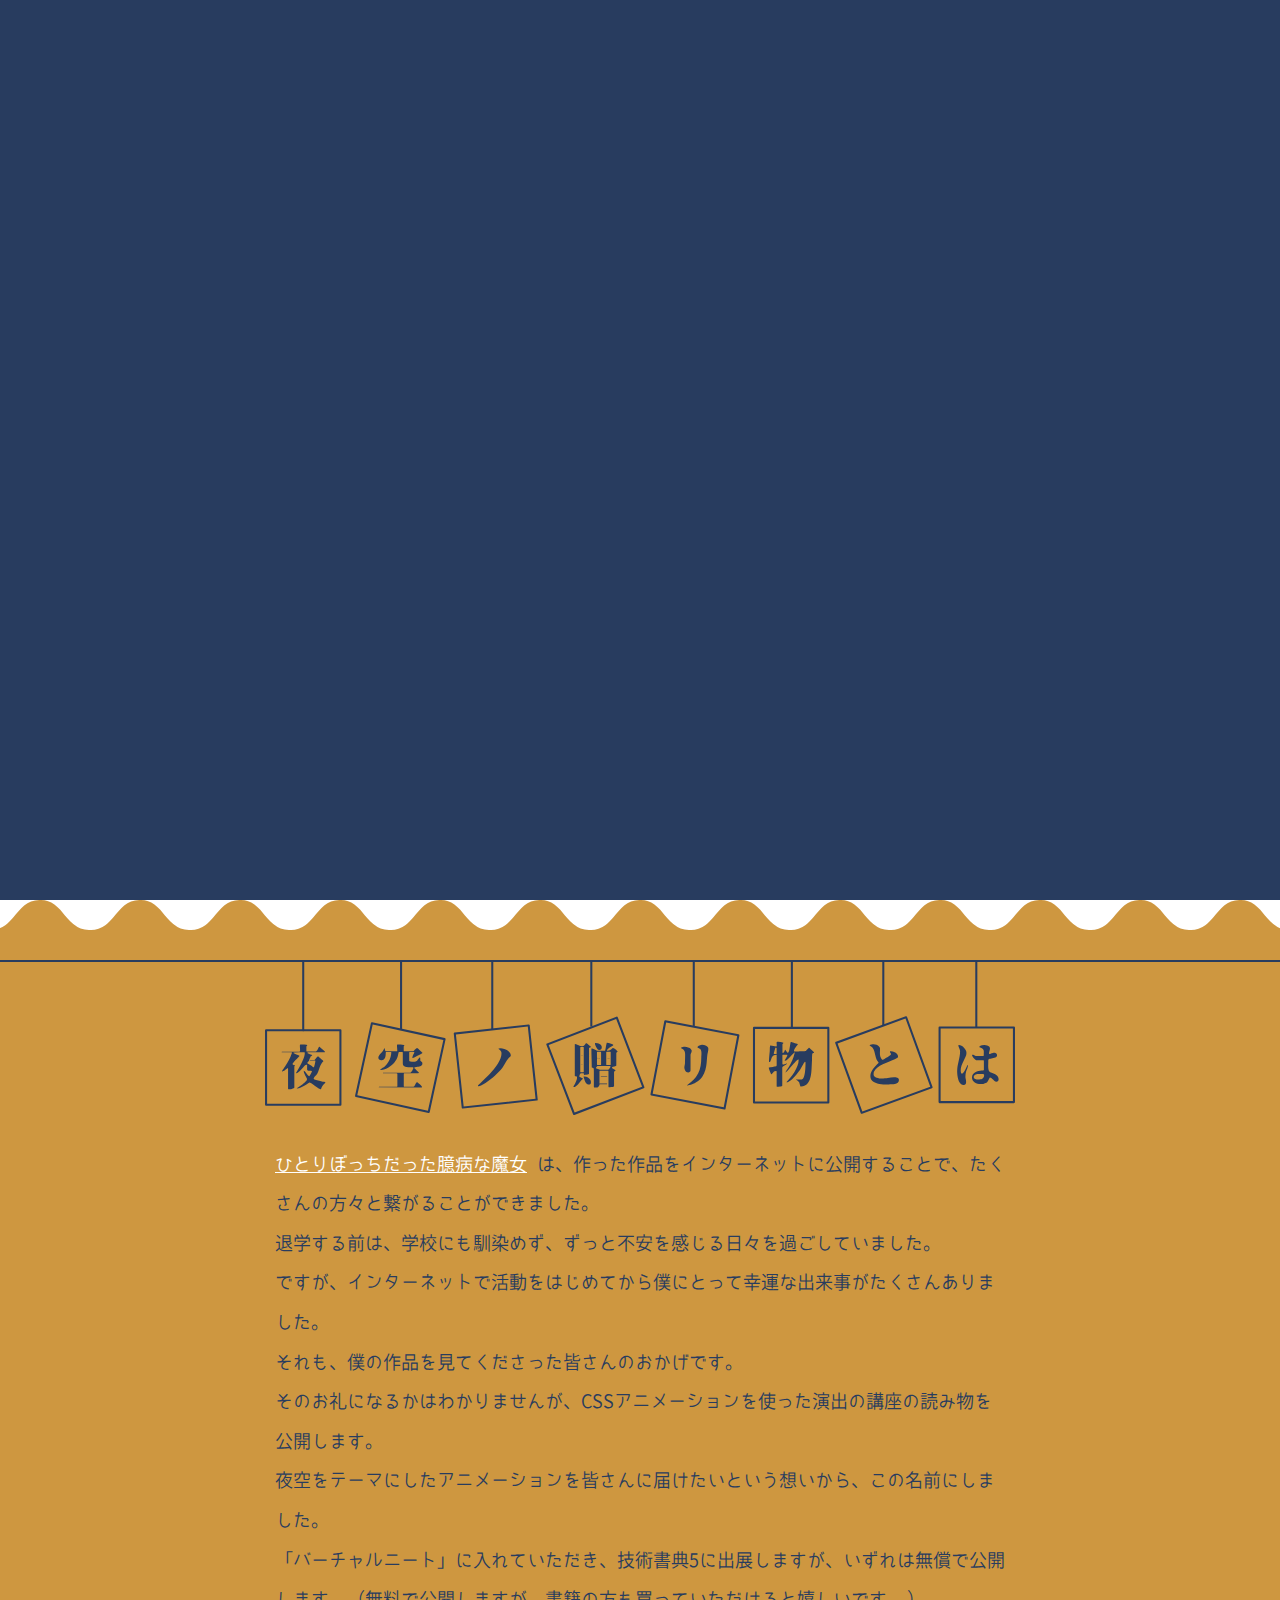
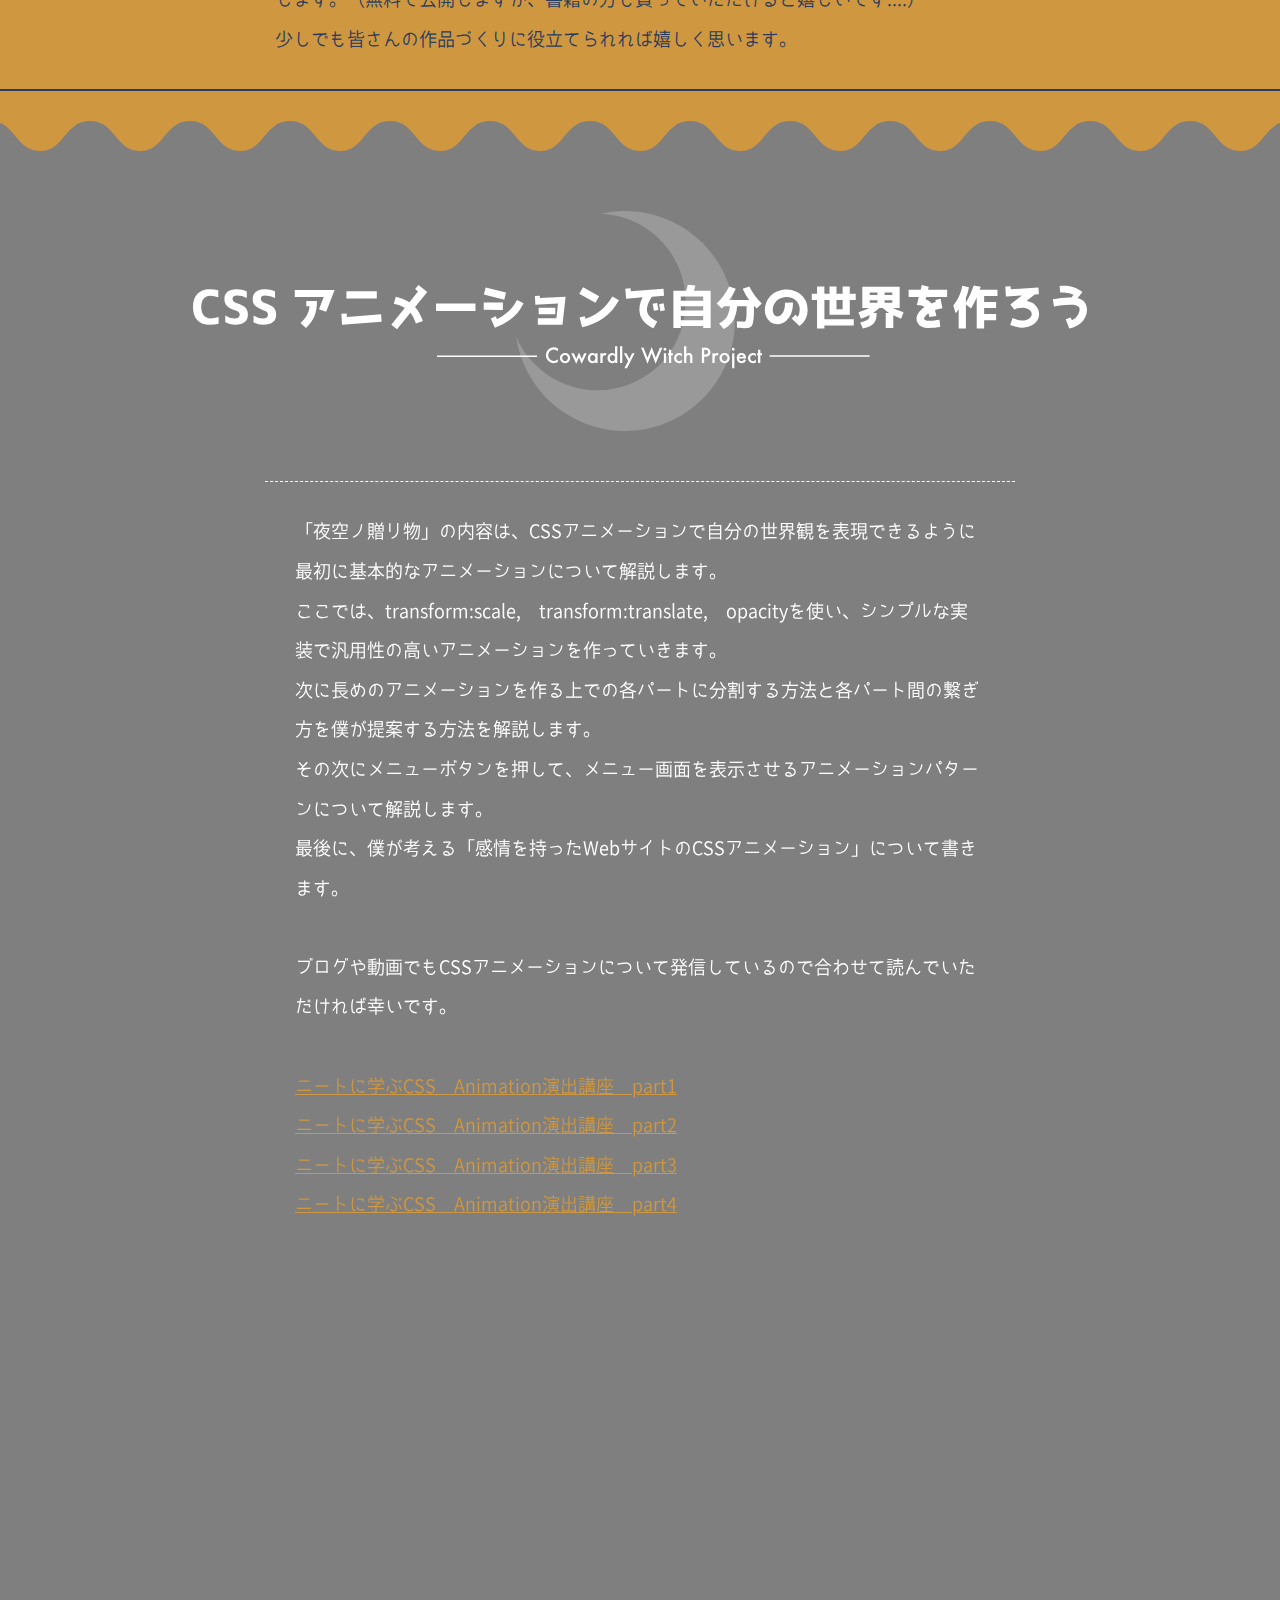
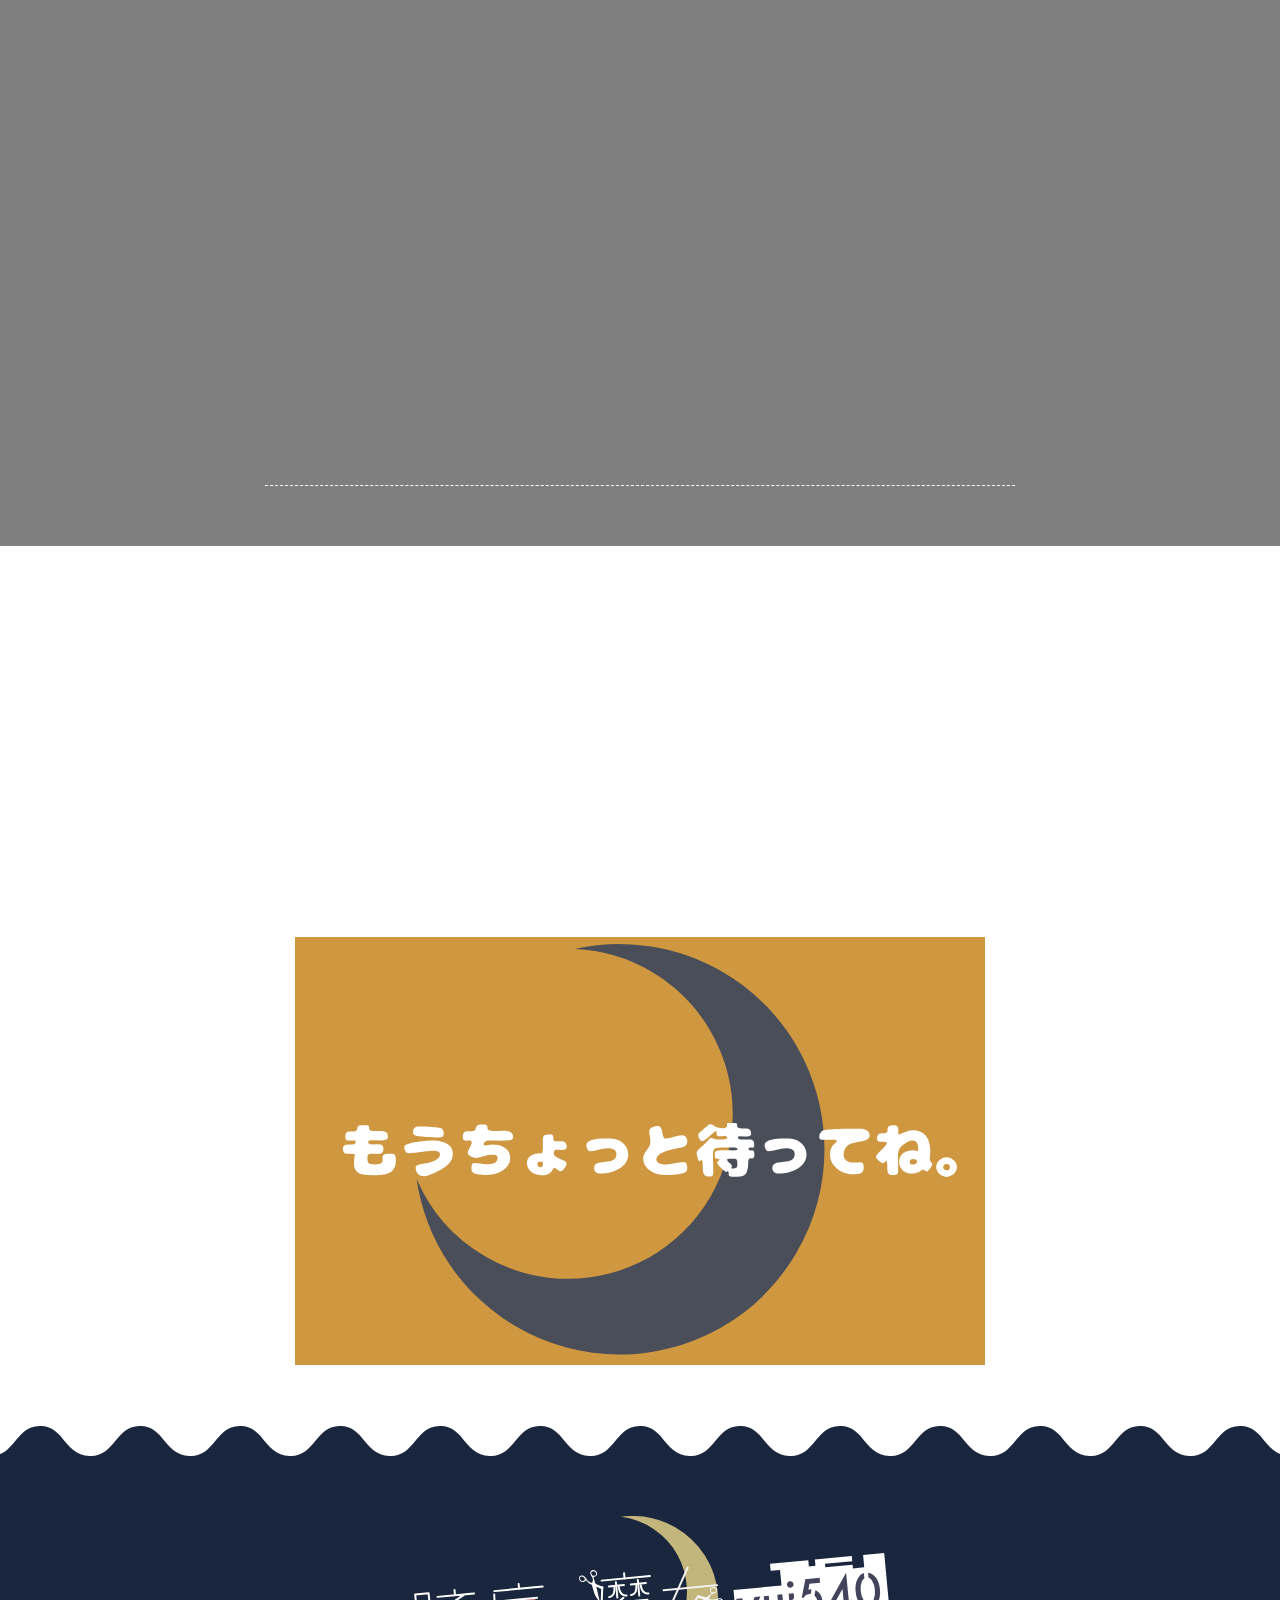
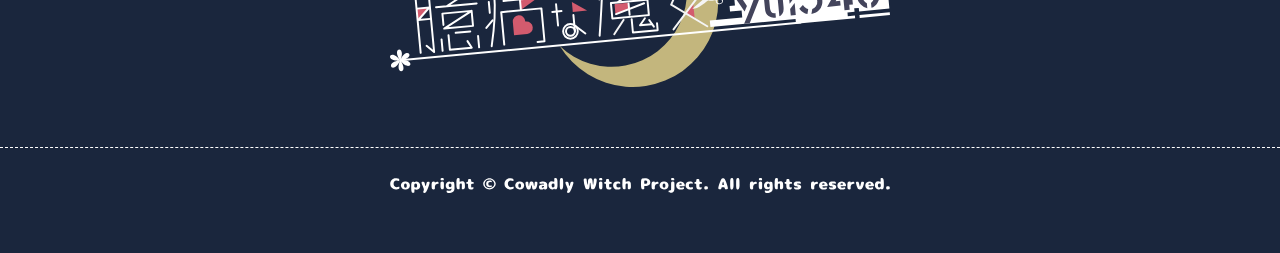
<file: content/sky-night-gift/index.html>
<!doctype html>
<html lang="ja">
  <head>
    <meta charset="utf-8">
    <!--
    ################################################################
      『臆病な魔女は、たくさんの方々に感謝の気持ちを。』
    ################################################################
    Designed by yui540.
    -->
    <title>夜空ノ贈リ物</title>
    <meta http-equiv="X-UA-Compatible" content="IE=edge" />
    <meta name="description" content="臆病な魔女は、たくさんの方々に感謝の気持ちを。" />
    <meta name="keywords" content="臆病な魔女,yui540,satella.io,yui540.graphics,magical-girl.site" />
    <meta name="viewport" content="width=device-width,user-scalable=no,maximum-scale=1" />
    <meta property="og:url" content="https://yui540.graphics/content/sky-night-gift" />
    <meta property="og:image" content="https://yui540.graphics/content/sky-night-gift/ogp.png" />
    <meta property="og:type" content="website" />
    <meta property="og:title" content="夜空ノ贈リ物" />
    <meta property="og:site_name" content="yui540.graphics" />
    <meta property="og:description" content="「臆病な魔女は、たくさんの方々に感謝の気持ちを。」" />
    <meta property="og:locale" content="ja_JP" />
    <meta name="twitter:card" content="summary_large_image" />
    <meta name="twitter:site" content="@yui540" />
    <meta name="twitter:title" content="夜空ノ贈リ物" />
    <meta name="twitter:description" content="「臆病な魔女は、たくさんの方々に感謝の気持ちを。」" />
    <meta name="twitter:image" content="https://yui540.graphics/content/sky-night-gift/ogp.png" />
    <meta name="theme-color" content="#ce9740" />
    <link rel="shortcut icon" href="https://tuannv95.github.io/profile/icon1.png" />
    <link rel="apple-touch-icon" href="https://yui540.graphics/images/icons/icon-192.png" />
    <link rel="stylesheet" href="https://use.fontawesome.com/releases/v5.2.0/css/all.css" integrity="sha384-hWVjflwFxL6sNzntih27bfxkr27PmbbK/iSvJ+a4+0owXq79v+lsFkW54bOGbiDQ" crossorigin="anonymous">
    <link rel="stylesheet" href="../../stylesheets/font.css" />
    <link rel="stylesheet" href="./stylesheets/style.css" />
    <!-- Global site tag (gtag.js) - Google Analytics -->
    <script async src="https://www.googletagmanager.com/gtag/js?id=UA-53682384-10"></script>
    <script>
      window.dataLayer = window.dataLayer || [];
      function gtag(){dataLayer.push(arguments);}
      gtag('js', new Date());

      gtag('config', 'UA-53682384-10');
    </script>
  </head>
  <body>
    <main id="sky-night-gift">
      <div class="load-view">
        <div></div><div></div><div></div><div></div><div></div>
      </div>
      <section class="bg">
        <div class="bg__house"></div>
        <div class="bg__sky"></div>
      </section>
      <section class="main-visual">
        <div class="main-visual__inner">
          <nav class="main-visual__sns">
            <a href="https://twitter.com/tuan_2425" target="_blank" rel="noopener noreferrer" title="Twitter"><i class="fab fa-twitter"></i></a>
            <a href="https://github.com/yui540" target="_blank" rel="noopener noreferrer" title="GitHub"><i class="fab fa-github"></i></a>
            <a href="https://yui540.graphics" target="_blank" rel="noopener noreferrer" title="HP"><i class="fas fa-user-alt"></i></a>
          </nav>
          <img src="./images/logo.svg" class="main-visual__logo" alt="ロゴ" />
          <a class="main-visual__share" href="http://twitter.com/intent/tweet?url=https://yui540.graphics/content/sky-night-gift&text=『憶病な魔女は、たくさんの方々に感謝の気持ちを。』 / @yui540" target="_blank">
            <img src="./images/twitter-share.svg" alt="Twitterでシェア" title="Twitterでシェア" />
          </a>
        </div>
      </section>
      <section class="description">
        <div class="description__inner">
          <div class="description__line"></div>
          <img class="description__title" src="./images/title-1.svg" alt="夜空ノ贈リ物" />
          <p class="description__text">
              <a href="https://yuki540.hatenablog.jp/entry/2018/04/10/%E5%B0%82%E9%96%80%E5%AD%A6%E6%A0%A1%E3%81%AB%E5%85%A5%E5%AD%A6%E3%81%97%E3%81%A63%E3%83%B6%E6%9C%88%E3%81%A7%E7%B5%B6%E6%9C%9B%E3%81%97%E3%80%81%E9%80%80%E5%AD%A6%E3%81%97%E3%81%A6%E3%83%8B%E3%83%BC" target="_blank">ひとりぼっちだった臆病な魔女</a>は、作った作品をインターネットに公開することで、たくさんの方々と繋がることができました。<br />
              退学する前は、学校にも馴染めず、ずっと不安を感じる日々を過ごしていました。<br />
              ですが、インターネットで活動をはじめてから僕にとって幸運な出来事がたくさんありました。<br />
              それも、僕の作品を見てくださった皆さんのおかげです。<br />
              そのお礼になるかはわかりませんが、CSSアニメーションを使った演出の講座の読み物を公開します。<br />
              夜空をテーマにしたアニメーションを皆さんに届けたいという想いから、この名前にしました。<br />
              「バーチャルニート」に入れていただき、技術書典5に出展しますが、いずれは無償で公開します。（無料で公開しますが、書籍の方も買っていただけると嬉しいです....）<br />
              少しでも皆さんの作品づくりに役立てられれば嬉しく思います。
          </p>
          <div class="description__line"></div>
        </div>
      </section>
      <section class="infomation infomation-1">
        <img class="infomation__title" src="./images/title-2.svg" alt="CSSアニメーションで自分の世界を作ろう" />
        <p class="infomation__text">
            「夜空ノ贈リ物」の内容は、CSSアニメーションで自分の世界観を表現できるように最初に基本的なアニメーションについて解説します。<br />
            ここでは、transform:scale, transform:translate, opacityを使い、シンプルな実装で汎用性の高いアニメーションを作っていきます。<br />
            次に長めのアニメーションを作る上での各パートに分割する方法と各パート間の繋ぎ方を僕が提案する方法を解説します。<br />
            その次にメニューボタンを押して、メニュー画面を表示させるアニメーションパターンについて解説します。<br />
            最後に、僕が考える「感情を持ったWebサイトのCSSアニメーション」について書きます。<br />
            <br />
            ブログや動画でもCSSアニメーションについて発信しているので合わせて読んでいただければ幸いです。<br />
            <br />
            <a href="https://yuki540.hatenablog.jp/entry/2018/02/25/%E3%83%8B%E3%83%BC%E3%83%88%E3%81%AB%E5%AD%A6%E3%81%B6CSS_Animation%E6%BC%94%E5%87%BA%E8%AC%9B%E5%BA%A7_%EF%BC%91%E6%99%82%E9%96%93%E7%9B%AE" target="_blank">ニートに学ぶCSS Animation演出講座 part1</a><br />
            <a href="https://yuki540.hatenablog.jp/entry/2018/03/04/%E3%83%8B%E3%83%BC%E3%83%88%E3%81%AB%E5%AD%A6%E3%81%B6CSS_Animation%E6%BC%94%E5%87%BA%E8%AC%9B%E5%BA%A7_%EF%BC%92%E6%99%82%E9%96%93%E7%9B%AE" target="_blank">ニートに学ぶCSS Animation演出講座 part2</a><br />
            <a href="https://yuki540.hatenablog.jp/entry/2018/03/18/%E3%83%8B%E3%83%BC%E3%83%88%E3%81%AB%E5%AD%A6%E3%81%B6CSS_Animation%E6%BC%94%E5%87%BA%E8%AC%9B%E5%BA%A7_%EF%BC%93%E6%99%82%E9%96%93%E7%9B%AE" target="_blank">ニートに学ぶCSS Animation演出講座 part3</a><br />
            <a href="https://yuki540.hatenablog.jp/entry/2018/05/03/%E3%83%8B%E3%83%BC%E3%83%88%E3%81%AB%E5%AD%A6%E3%81%B6CSS_Animation%E6%BC%94%E5%87%BA%E8%AC%9B%E5%BA%A7_4%E6%99%82%E9%96%93%E7%9B%AE" target="_blank">ニートに学ぶCSS Animation演出講座 part4</a>
            <iframe src="https://www.youtube.com/embed/wFJ8WB4G4KM?ecver=1" frameborder="0" allow="autoplay; encrypted-media" allowfullscreen></iframe>
            <iframe src="https://www.youtube.com/embed/D9FgXH6HX6g?ecver=1" frameborder="0" allow="autoplay; encrypted-media" allowfullscreen></iframe>
        </p>
      </section>
      <section class="infomation infomation-2">
        <img class="infomation__title infomation__title_type_2" src="./images/title-3.svg" alt="出来上がるもの" />
        <section class="infomation__text">
          <img src="./images/thumb.svg" alt="少々お待ちください。" />
        </section>
      </section>
      <footer class="footer">
        <div class="footer__inner">
          <img class="footer__yui540" src="./images/yui540.svg" alt="yui540" />
          <div class="footer__line"></div>
          <img class="footer__copyright" src="./images/copyright.svg" alt="copyright" />
        </div>
      </footer>
    </main>
    <script>
      (function() {
        var load_view = document.getElementsByClassName('load-view')[0]
        load_view.addEventListener('animationend', function(e) {
          if(e.animationName === 'fadeout') {
            load_view.style.display = 'none'
          }
        })
      })()
    </script>
  </body>
</html>
</file>
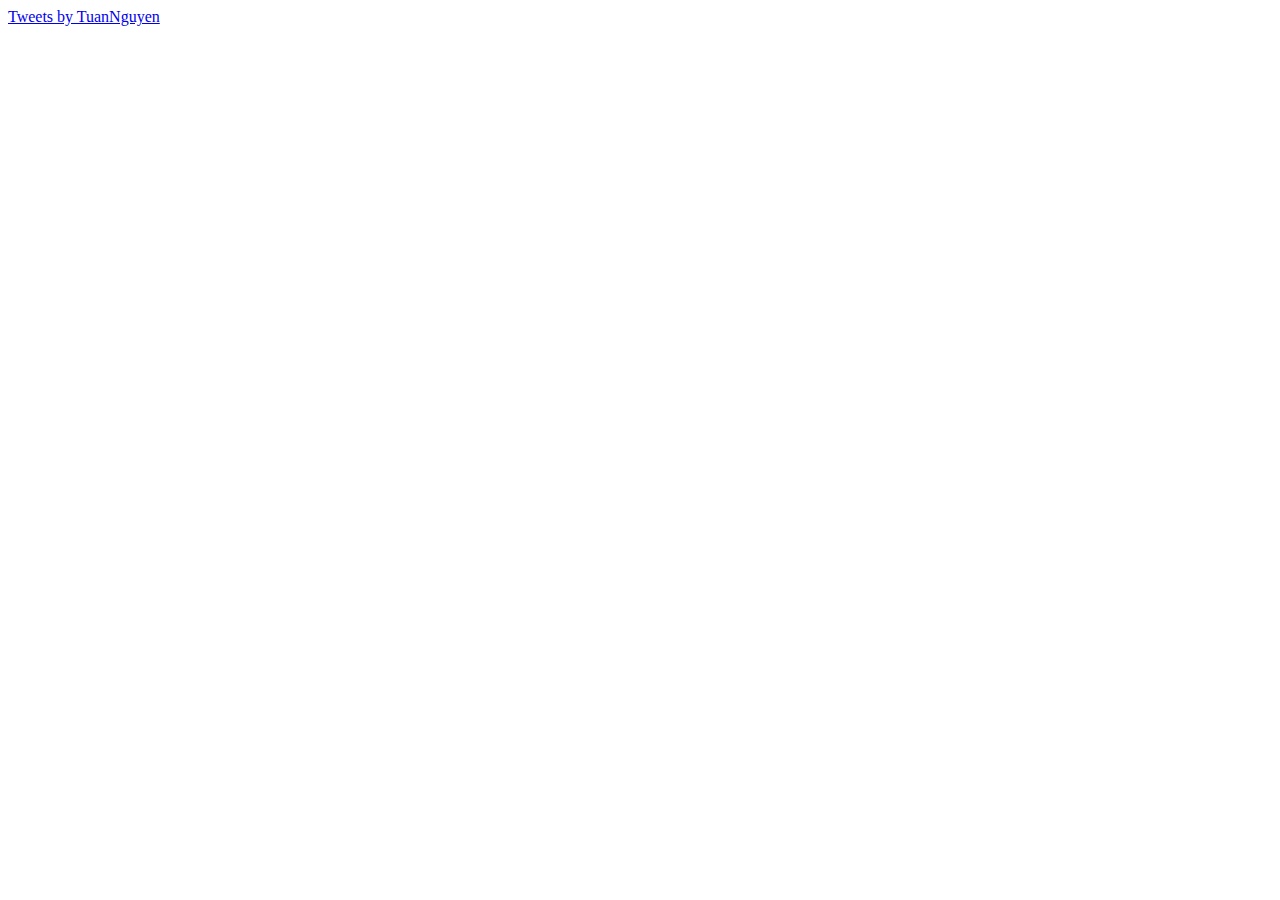
<file: timeline.html>
<html lang="en">
<head>
  <meta charset="UTF-8">
  <meta name="viewport" content="width=device-width, initial-scale=1.0">
  <meta http-equiv="X-UA-Compatible" content="ie=edge">
  <title>Timeline</title>
</head>
<body>
  <a class="twitter-timeline" data-chrome="noheader nofooter noborders transparent" href="https://twitter.com/tuan_2425?ref_src=twsrc%5Etfw">Tweets by TuanNguyen</a>
  <script async src="https://platform.twitter.com/widgets.js" charset="utf-8"></script>
</body>
</html>
</file>
<file: stylesheets/font.css>
@font-face {
  font-family: 'Boku';
  src: url('font/Boku.ttf') format('truetype');
  src: url('font/Boku.otf') format('opentype');
}
</file>
<file: content/sky-night-gift/stylesheets/style.css>
* {
  font-family: 'Boku';
  margin: 0;
  padding: 0;
}
html, body { height: 100%; }

img { vertical-align: bottom; }

input, textarea, button {
  appearance: none;
  -webkit-appearance: none;
  border: none;
  padding: 0;
  border-radius: 0;
}

a { text-decoration: none; }

iframe { border: none; }

#sky-night-gift { height: 100%; }

/**
 * load-view
 */
.load-view {
  position: absolute;
  top: 0; left: 0;
  width: 100%; height: 100%;
  background-color: #283c5f;
  display: flex;
  overflow: hidden;
  z-index: 10;
}
.load-view::after {
  content: ""; display: block;
  position: absolute;
  top: calc(50% - 65vmax); left: calc(50% - 65vmax);
  width: 130vmax; height: 130vmax;
  border-radius: 50%;
  background-color: #283c5f;
  transform: scale(0);
}
.load-view div {
  position: relative;
  width: 20%; height: 100%;
}
.load-view div::before,
.load-view div::after {
  content: ""; display: block;
  position: absolute;
}
.load-view div::before {
  bottom: 0; left: calc(50% - 2.5vmin);
  width: 5vmin; height: 5vmin;
  background-color: #ce9740;
  border-radius: 50%;
  transform: translateY(-100vh);
}
.load-view div::after {
  top: 0; left: 0;
  width: 100%; height: 100%;
  background-color: #ce9740;
  transform: scaleX(0);
}

.load-view div:nth-child(3)::before { animation: bound 0.3s cubic-bezier(0.48, 0.09, 0.77, 0.26) 0s forwards; }
.load-view div:nth-child(2)::before { animation: bound 0.3s cubic-bezier(0.48, 0.09, 0.77, 0.26) 0.1s forwards; }
.load-view div:nth-child(4)::before { animation: bound 0.3s cubic-bezier(0.48, 0.09, 0.77, 0.26) 0.2s forwards; }
.load-view div:nth-child(1)::before { animation: bound 0.3s cubic-bezier(0.48, 0.09, 0.77, 0.26) 0.3s forwards; }
.load-view div:nth-child(5)::before { animation: bound 0.3s cubic-bezier(0.48, 0.09, 0.77, 0.26) 0.4s forwards; }

.load-view div:nth-child(3)::after { animation: scaleX 0.3s cubic-bezier(0.75, 0.03, 0.26, 1) 0.3s forwards; }
.load-view div:nth-child(2)::after { animation: scaleX 0.3s cubic-bezier(0.75, 0.03, 0.26, 1) 0.4s forwards; }
.load-view div:nth-child(4)::after { animation: scaleX 0.3s cubic-bezier(0.75, 0.03, 0.26, 1) 0.5s forwards; }
.load-view div:nth-child(1)::after { animation: scaleX 0.3s cubic-bezier(0.75, 0.03, 0.26, 1) 0.6s forwards; }
.load-view div:nth-child(5)::after { animation: scaleX 0.3s cubic-bezier(0.75, 0.03, 0.26, 1) 0.7s forwards; }

.load-view::after { animation: scale 0.5s cubic-bezier(1, 0.01, 0, 0.99) 1s forwards; }
.load-view { animation: fadeout 0.2s ease 1.5s forwards; }

@keyframes bound {
  0%   { transform: translateY(-100vh); }
  35%  { transform: translateY(0vh); }
  70%  { transform: translateY(-3vh); }
  100% { transform: translateY(0vh); }
}
@keyframes scaleX {
  from { transform: scaleX(0); }
  to   { transform: scaleX(1); }
}
@keyframes scale {
  from { transform: scale(0); }
  to   { transform: scale(1); }
}
@keyframes fadeout {
  from { opacity: 1; }
  to   { opacity: 0; }
}
@keyframes fadein {
  from { opacity: 0; }
  to   { opacity: 1; }
}


/**
 * bg
 */
.bg {
  position: fixed;
  top: 0; left: 0;
  width: 100%; height: 100%;
  background-color: #283c5f;
}
.bg__house,
.bg__sky { position: absolute; left: 0; width: 100%; opacity: 0; }
.bg__house {
  bottom: 0;
  background-image: url(../images/house.svg);
  background-position: left bottom;
  background-size: auto 100%;
}
.bg__sky {
  background-image: url(../images/sky.svg);
  background-position: left bottom;
  background-size: auto 100%;
}
@media screen and (min-width: 761px) {
  .bg__house { height: 32%; }
  .bg__sky { top: 7%; height: 20%; }
}
@media screen and (max-width: 760px) {
  .bg__house { height: 22%; }
  .bg__sky { top: 5%; height: 15%; }
}


/**
 * main-visual
 */
.main-visual {
  position: relative;
  width: 100%; height: 100%;
}
.main-visual__inner {
  position: absolute;
  top: 0; left: 0;
  width: 100%; height: 100%;
}

.main-visual__sns a:hover { box-shadow: 0 0 30px #ce9740; }
.main-visual__logo {
  display: block;
  position: absolute;
  top: 50%; left: 50%;
  transform: translate(-50%, -75%);
  opacity: 0;
}
.main-visual__share {
  display: block;
  position: absolute;
  transition: all 0.4s ease 0s;
  transform: scale(0);
}
.main-visual__share:hover { transform: scale(1.1); }
.main-visual__share img { display: block; }

@media screen and (min-width: 761px) {
  .main-visual__logo { height: 44%; }
  .main-visual__share { top: 20px; right: 20px; }
  .main-visual__share img { height: 160px; }
  .main-visual__sns {
    position: absolute;
    top: 0; left: 10px;
    width: 50px; height: 100%;
    display: flex;
    flex-direction: column;
    justify-content: center;
  }
  .main-visual__sns a {
    display: block;
    background-color: #ce9740;
    border-radius: 50%;
    width: 50px; height: 50px;
    margin: 10px 0;
    font-size: 25px;
    text-align: center;
    color: #283c5f;
    line-height: 50px;
    box-shadow: 0 0 5px rgba(0,0,0,0.3);
    transition: all 0.4s ease 0s;
    transform: scale(0);
  }
}
@media screen and (max-width: 760px) {
  .main-visual__logo { width: 90%; }
  .main-visual__share { top: 5px; right: 5px; }
  .main-visual__share img { height: 100px; }
  .main-visual__sns {
    position: absolute;
    bottom: 10px; left: 0;
    width: 100%; height: 40px;
    display: flex;
    justify-content: center;
  }
  .main-visual__sns a {
    display: block;
    background-color: #ce9740;
    border-radius: 50%;
    width: 40px; height: 40px;
    margin: 0 10px;
    font-size: 20px;
    text-align: center;
    color: #283c5f;
    line-height: 40px;
    box-shadow: 0 0 5px rgba(0,0,0,0.3);
    transform: scale(0);
  }
}

.bg__house { animation: fadein 1s ease 1.7s forwards; }
.bg__sky { animation: fadein 1s ease 1.9s forwards; }
.main-visual__logo { animation: fadein 1s ease 2.1s forwards; }
.main-visual__sns a:nth-child(1) { animation: scale 0.6s cubic-bezier(1, 0.01, 0, 0.99) 2.5s forwards; }
.main-visual__sns a:nth-child(2) { animation: scale 0.6s cubic-bezier(1, 0.01, 0, 0.99) 2.6s forwards; }
.main-visual__sns a:nth-child(3) { animation: scale 0.6s cubic-bezier(1, 0.01, 0, 0.99) 2.7s forwards; }
.main-visual__share { animation: scale 0.6s cubic-bezier(1, 0.01, 0, 0.99) 3.0s forwards; }


/**
 * description
 */
.description {
  position: relative;
  z-index: 1;
}
.description::before,
.description::after {
  content: ""; display: block;
  width: 100%;
  background-image: url(../images/deco-1.svg);
  background-size: auto 100%;
  background-position: center;
}
.description::after { transform: rotateX(180deg); }
.description__inner {
  background-color: #ce9740;
}
.description__title {
  display: block;
  margin: 0 auto;
}
.description__line {
  width: 100%;
  background-color: #283c5f;
}
.description__text {
  color: #283c5f;
  line-height: 2.2;
  margin: 0 auto;
}
.description__text a {
  color: #fff;
  text-decoration: underline;
  display: inline-block;
  margin-right: 10px;
}

@media screen and (min-width: 761px) {
  .description::before,
  .description::after { height: 30px; }
  .description__inner { padding: 30px 0; }
  .description__line { height: 2px; }
  .description__title {
    width: 750px;
    margin-top: -2px;
  }
  .description__text {
    font-size: 18px;
    width: 750px;
    box-sizing: border-box;
    padding: 30px 10px;
  }
}
@media screen and (max-width: 760px) {
  .description::before,
  .description::after { height: 20px; }
  .description__inner { padding: 15px 0; }
  .description__line { height: 1px; }
  .description__title {
    width: 95%;
    margin-top: -1px;
  }
  .description__text {
    font-size: 12px;
    box-sizing: border-box;
    padding: 20px 15px;
  }
}


/**
 * infomation
 */
.infomation {
  position: relative;
  background-color: rgba(0,0,0,0.5);
}
.infomation-2 {
  background-color: rgba(255,255,255,0.4);
}
.infomation__title {
  display: block;
  margin: 0 auto;
}
.infomation__text {
  color: #fff;
  box-sizing: border-box;
  margin: 0 auto;
  line-height: 2.2;
  border-top: dashed 1px #fff;
  border-bottom: dashed 1px #fff;
}
.infomation__text a {
  color: #ce9740;
  text-decoration: underline;
}
.infomation__text iframe { display: block; margin: 10px auto; }

@media screen and (min-width: 761px) {
  .infomation-1 { margin-top: -30px; }
  .infomation { padding: 60px 0; }
  .infomation__title { height: 220px; margin-top: 30px; }
  .infomation__text {
    font-size: 18px;
    width: 750px;
    padding: 30px;
    margin-top: 50px;
  }
  .infomation__text iframe { width: 700px; height: 400px; }
}
@media screen and (max-width: 760px) {
  .infomation-1 { margin-top: -20px; }
  .infomation { padding: 60px 0; }
  .infomation__title_type_2 { width: 60%; }
  .infomation__text {
    font-size: 12px;
    padding: 20px;
    margin-top: 30px;
  }
  .infomation__text iframe { width: 320px; height: 180px; }
}


/**
 * footer
 */
.footer {
  position: relative;
  z-index: 1;
}
.footer::before {
  content: ""; display: block;
  width: 100%;
  background-position: center;
  background-size: auto 100%;
  background-image: url(../images/deco-2.svg);
}
.footer__inner {
  background-color: #1a263d;
}
.footer__yui540 {
  display: block;
  margin: 0px auto;
}
.footer__copyright {
  display: block;
  margin: 0px auto;
}
.footer__line {
  border-top: dashed 1px #fff;
  width: 100%;
  margin: 30px 0;
}
@media screen and (min-width: 761px) {
  .footer { margin-top: -30px; }
  .footer::before { height: 30px; }
  .footer__inner { padding: 60px 0; }
  .footer__yui540 { width: 500px; margin-bottom: 60px; }
  .footer__copyright { width: 500px; }
}
@media screen and (max-width: 760px) {
  .footer { margin-top: -20px; }
  .footer::before { height: 20px; }
  .footer__inner { padding: 30px 0; }
  .footer__yui540 { width: 70%; margin-bottom: 30px; }
  .footer__copyright { width: 90%; }
}
</file>
